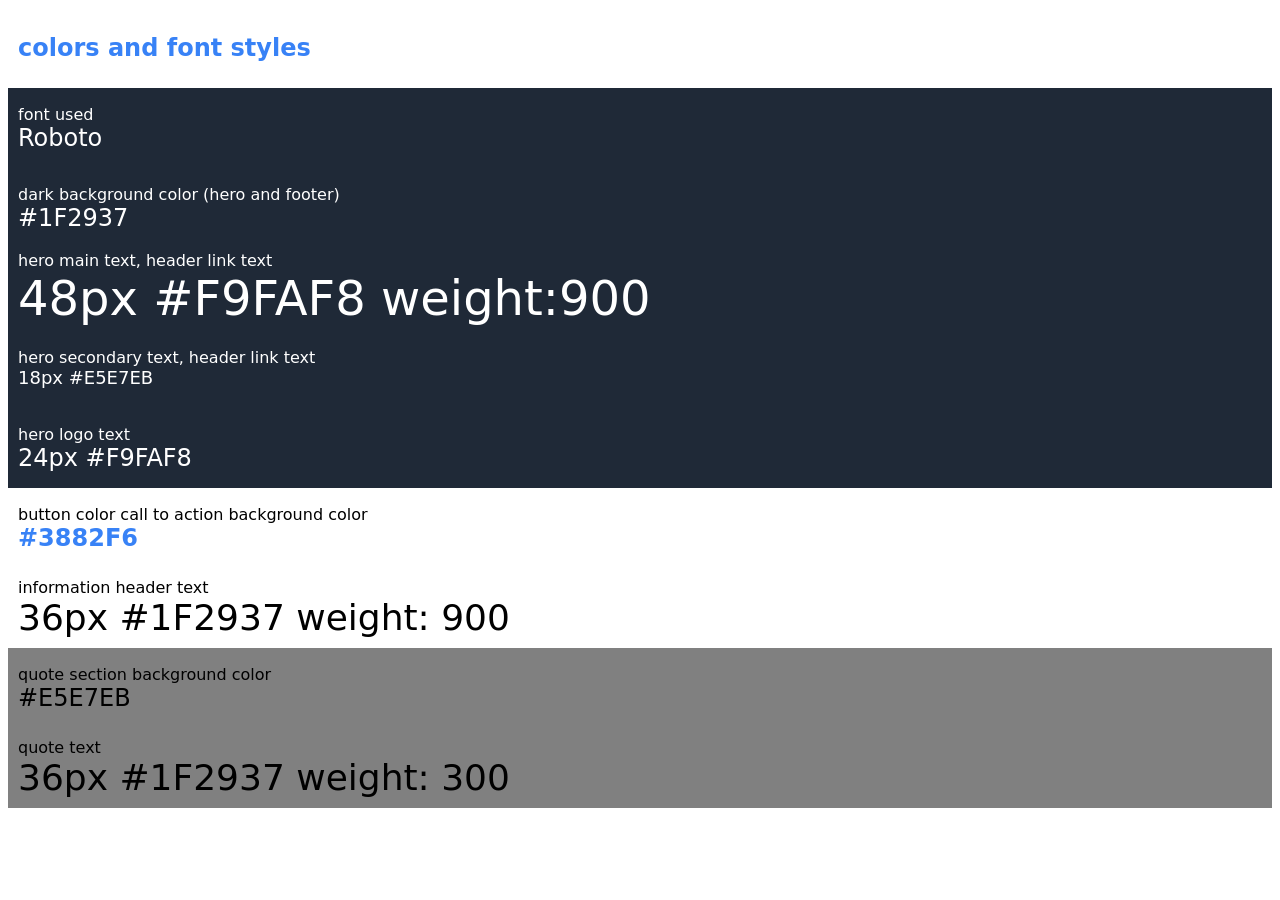
<file: index.html>
<!DOCTYPE html>
<html lang="en">
  <head>
    <meta charset="UTF-8">
    <meta http-equiv="X-UA-Compatible" content="IE=edge">
    <meta name="viewport" content="width=device-width, initial-scale=1.0">
    <title>Landing Page</title>
    <link rel="stylesheet" href="style.css">
  </head>
  <body>

    <div class="flex-container">
      <div class="item1">
        <div class="colors1"> colors and font styles</div>
      </div>
      <div class="item2">
        <div class="colors2">
          <div>font used</div>
          <div class="med">Roboto</div>
        </div>
      </div>
      <div class="item2">
        <div class="colors2">
          <div>dark background color (hero and footer)</div>
          <div class="med">#1F2937</div>
        </div>
      </div>
      <div class="item2">
        <div class="colors2">
          <div> hero main text, header link text</div>
          <div class="very-large">48px #F9FAF8 weight:900</div>
        </div>
      </div>
      <div class="item2">
        <div class="colors2">
          <div> hero secondary text, header link text</div>
          <div class="small">18px #E5E7EB</div>
        </div>
      </div>
      <div class="item2">
        <div class="colors2">
          <div>hero logo text</div>
          <div class = "med">24px #F9FAF8</div>
        </div>
      </div>
      
      <div class="item1">
        <div>button color call to action background color</div>
        <div class="colors1">#3882F6</div>
      </div>
      <div class="item1">
        <div>information header text</div>
        <div class = "large">36px #1F2937 weight: 900</div>
      </div>
      
      <div class="item3">
        <div>quote section background color</div>
        <div class = "med">#E5E7EB</div>
      </div>
      <div class="item3">
        <div>quote text</div>
        <div class = "large">36px #1F2937 weight: 300</div>
      </div>
    </div>
    
  </body>
</html>
</file>
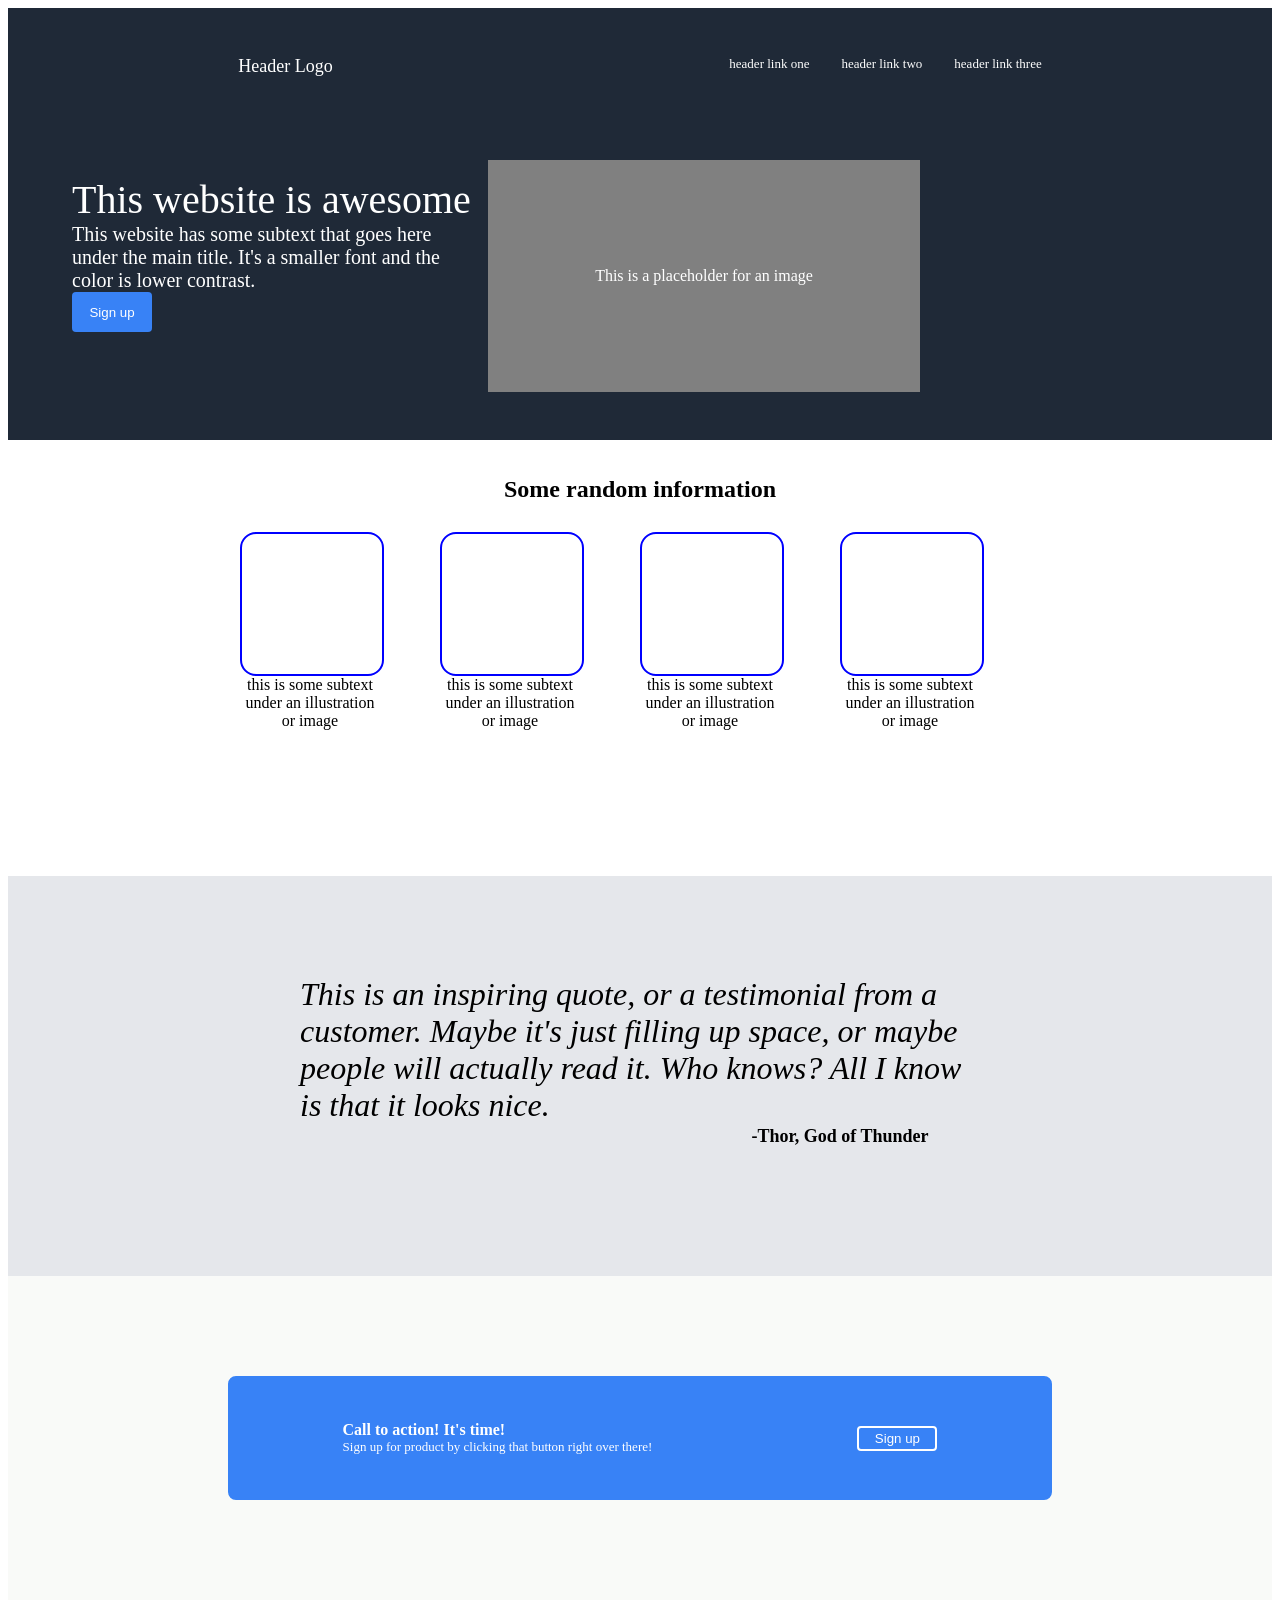
<file: index2.html>
<!DOCTYPE html>
<html lang="en">
  <head>
    <meta charset="UTF-8">
    <meta http-equiv="X-UA-Compatible" content="IE=edge">
    <meta name="viewport" content="width=device-width, initial-scale=1.0">
    <title>Landing Page</title>
    <link rel="stylesheet" href="style2.css">
  </head>
  <body>



    <div class="head">
      <div class="logo">
        <div class="header-logo-text">Header Logo</div>
        <div class="header-links">
          <div class="text">header link one</div>
          <div class="text">header link two</div>
          <div class="text">header link three</div>
        </div>
      </div>

      <div class="header">
        <div class="WebsiteDesc">
          <div class="text"> This website is awesome </div>
          <div class="subtext"> This website has some subtext that goes here under the main title. It's a smaller font and the color is lower contrast.</div>
          <button>Sign up</button>
        </div>
        <div class="placeholder">
          This is a placeholder for an image
        </div>
      </div>

    </div>

      
      


    <div class="random-info">
      <div class="text">Some random information</div>

      <div class="container">
        <div class="info-block">
          <div class="info-square"></div>
          <div class="info-description">
            this is some subtext under an illustration or image
          </div>
        </div>
        <div class="info-block">
          <div class="info-square"></div>
          <div class="info-description">
            this is some subtext under an illustration or image
          </div>
        </div>
        <div class="info-block">
          <div class="info-square"></div>
          <div class="info-description">
            this is some subtext under an illustration or image
          </div>
        </div>
        <div class="info-block">
          <div class="info-square"></div>
          <div class="info-description">
            this is some subtext under an illustration or image
          </div>
        </div>
      </div>
    </div>

    <div class="quote-section">
      <div class="quote">This is an inspiring quote, or a testimonial from a customer. Maybe it's just filling up space, or maybe people will actually read it. Who knows? All I know is that it looks nice.</div>
      <span>-Thor, God of Thunder</span>
    </div>
    

    
    <div class="end">
      <div class="call-to-action">
        <div>
          <div class="text1">Call to action! It's time!</div>
          <div class="text2">Sign up for product by clicking that button right over there!</div>
        </div>
        <button>Sign up</button>
      </div>
    </div>
    
    
  </body>
</html>
</file>
<file: style.css>
.flex-container {
  display: flex;
  flex-direction: column;
  font-family: system-ui, -apple-system, BlinkMacSystemFont, 'Segoe UI', Roboto, Oxygen, Ubuntu, Cantarell, 'Open Sans', 'Helvetica Neue', sans-serif;
  align-items: stretch;
  text-indent: 10px;
  
}

.flex-container .item1 {
  height: 80px;
  background: white;
  align-content: center;
  
}


.flex-container .item2 {
  height: 80px;
  background: #1F2937;
  align-content: center;

}

.flex-container .item3 {
  height: 80px;
  background: gray;
  align-content: center;

}

.colors1{
  color: #3882f6;
  font-weight: bold;
  font-size: 24px;
}
.colors2{
  color: white;
  
}

.colors3{
  color: black;
  
  
}

.small{
  font-size: 18px;
}
.med{
  font-size: 24px;
}
.large{
  font-size: 36px;
}
.very-large{
  font-size: 48px;
}

.heavy{
  font-weight: 900;
}

.light{
  font-weight: 300;
}
</file>
<file: style2.css>
.head {
  height: 400px;
  padding: 16px;
  background-color: #1F2937;
  display: flex;
  flex-direction: column;
}

.logo {
  height: 100px;
  padding: 16px;
  background-color: #1F2937;
  display: flex;
  justify-content: space-around;
  
}

.logo .header-logo-text{
  font-size: large;
  padding: 16px;
  height: 20px;
  color: white;
}

.logo .header-links{
  height: 20px;
  color: white;
  display: flex;
  flex-direction: row;
}

.header-links .text{
  height: 20px;
  padding: 16px;
  font-size: small;
  color: white;
  display: flex;
  flex-direction: row;
  
}

.head .header{
  display: flex;
  flex-direction: row;
  padding: 32px;
}

.header .WebsiteDesc{
  width: 400px;
  height: 200px;
  display: flex;
  flex-direction: column;
  padding: 16px;
}

.WebsiteDesc .text{
  font-size: 40px;
  color: white;
}

.WebsiteDesc .subtext{
  font-size: 20px;
  color: white;
}
.WebsiteDesc button{
  width: 80px;
  height: 40px;
  background-color: #3882f6;
  color: white;
  border-radius: 4px;
  border: 0;
}

.header .placeholder{
  background-color: gray;
  width: 400px;
  height: 200px;
  padding: 16px;
  color: white;
   display: flex;
  justify-content: center; 
  align-items: center; 
  
}



.random-info{
  height: 400px;
  background-color: white;
}

.random-info .text{
  width: auto;
  height: 20px;
  margin: 36px;
  font-size: 24px;
  font-weight: 900;
  text-align: center;
  
}

.container {
  width: auto;
  height: 200px;
  display: flex;
  flex: auto;
  flex-direction: row;
  justify-content: center;

}

.container .info-block{
  width: 200px;
  height: 200px;
  border-radius: 20px;
  
}

.info-block .info-square{
  width: 140px;
  height: 140px;
  border: 2px solid blue;
  text-align: center;
  border-radius: 16px;
}

.info-block .info-description{
  width: 140px;
  height: 60px;
  text-align: center;
}







.quote-section{
  height: 400px;
  background-color: #E5E7EB;
  display: flex;
  flex-direction: column;
  justify-content: center; /*horizontal alignment*/
  align-items: center; /*vertical alignment*/
}

.quote{
  font-size: xx-large;
  font-style: italic;
  width: 680px;
  height: 150px;
}

span{
  font-size: large;
  font-weight: 600;
  width: 200px;
  height: 50px;
  text-align: center;
  margin-left: 400px;
}



.end{
  height: 400px;
  background-color: #F9FAF8;
  padding: 100px;
  display: flex;
  justify-content: center;
  text-align: center;
}

.call-to-action
{
  width: 800px;
  height: 100px;
  padding: 10px;
  background-color: #3882f6;
  border: 2px solid #3882f6;
  border-radius: 8px;
  display: flex;
  justify-content: space-around; /*horizontal alignment*/
  align-items: center; /*vertical alignment*/
}

.call-to-action .text1
{
  color: white;
  font-weight: 900;
  text-align: left;

}
.call-to-action .text2
{
  color: white;
  font-size: small;
  text-align: left;
}
.call-to-action button
{
  width: 80px;
  height: 25px;
  background-color: #3882f6;
  border: 2px solid white;
  border-radius: 4px;
  color: white;
  text-align: center;
}
</file>
